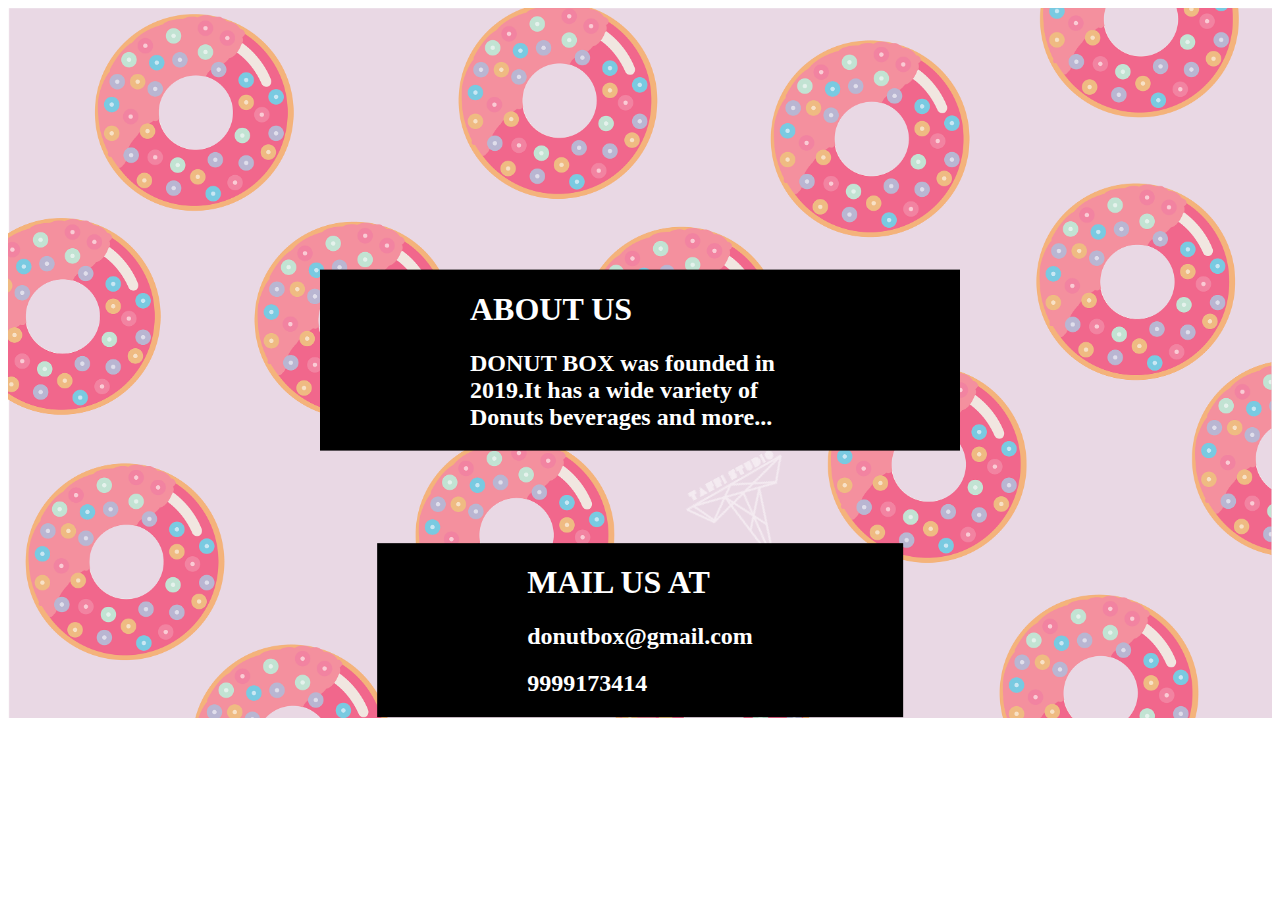
<file: aboutus.html>
<!DOCTYPE html>
<html>
<head>
<meta name="viewport" content="width=device-width, initial-scale=1">
  
    <link rel=stylesheet type="text/css" href="css/aboutus.css">
</head>
<body>

<div class="container">
  <img src="images/contact.png" alt="Nature" style="width:100%;">
  <div class="text-block">
    <h1>ABOUT US</h1>
    <h2>DONUT BOX was founded in 2019.It has a wide variety of Donuts beverages and more...</h2>
  </div>

  <div class="test">
    <h1>MAIL US AT</h1>
    <h2>donutbox@gmail.com</h2>
    <h2>9999173414</h2>
  </div>
</div>

</body>
</html>
</file>
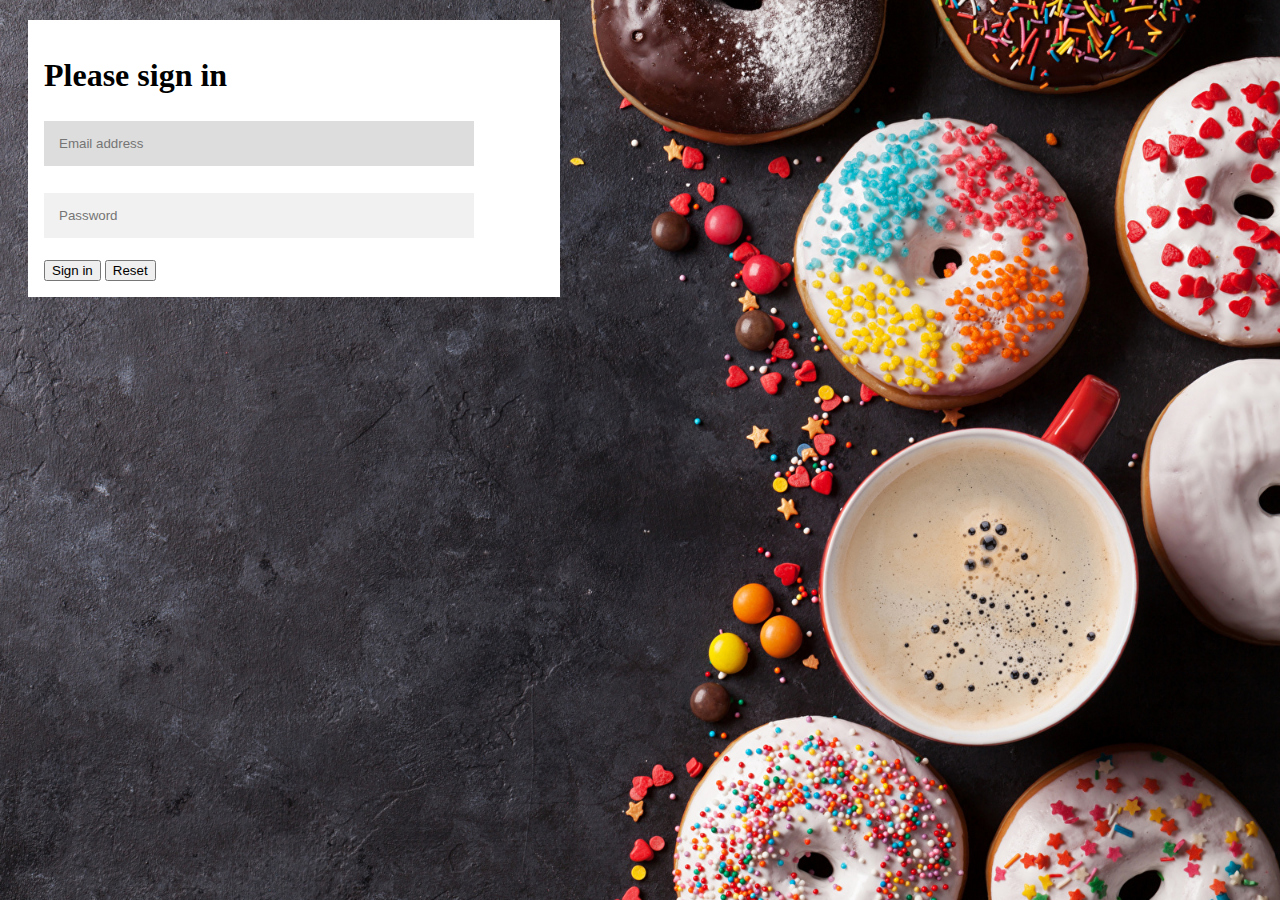
<file: login.html>
<!DOCTYPE html>

<html lang="en">
  <head>
    <meta charset="utf-8">
<style>
body {
  background-image: url('images/donutblacklogin.jpg');
  background-repeat: no-repeat;
  background-attachment: fixed;
  background-size: cover;
}
</style>
	<!-- Javascript SDKs-->
	<script src="https://code.jquery.com/jquery-1.11.3.min.js"></script>
	<script src="js/amazon-cognito-auth.min.js"></script>
	<script src="https://sdk.amazonaws.com/js/aws-sdk-2.7.16.min.js"></script>
	<script src="js/amazon-cognito-identity.min.js"></script>
	<script src="js/config.js"></script>
  <link rel=stylesheet type="text/css" href="css/login.css">

  </head>
  <body>
    <div class="bg-img">
  <div class="container">
    <form>
      <h1>Please sign in</h1>

      <input type="text" id="inputUsername"  placeholder="Email address" name="username" required autofocus>
      <input type="password" id="inputPassword"  placeholder="Password" name="password" required>
      <br>
      <button type="button" onclick="signInButton()" >Sign in</button>
      <button type="Reset">Reset</button>

    </form>
  </div>
</div>


<script>

  function signInButton() {

	var authenticationData = {
        Username : document.getElementById("inputUsername").value,
        Password : document.getElementById("inputPassword").value,
    };

    var authenticationDetails = new AmazonCognitoIdentity.AuthenticationDetails(authenticationData);

	var poolData = {
        UserPoolId : _config.cognito.userPoolId, // Your user pool id here
        ClientId : _config.cognito.clientId, // Your client id here
    };

    var userPool = new AmazonCognitoIdentity.CognitoUserPool(poolData);

    var userData = {
        Username : document.getElementById("inputUsername").value,
        Pool : userPool,
    };

    var cognitoUser = new AmazonCognitoIdentity.CognitoUser(userData);

	cognitoUser.authenticateUser(authenticationDetails, {
        onSuccess: function (result) {
			var accessToken = result.getAccessToken().getJwtToken();
			console.log(accessToken);
			window.open("profile2.html","_self")
        },

        onFailure: function(err) {
            alert(err.message || JSON.stringify(err));
        },
    });
  }
</script>
</body>
</html>
</file>
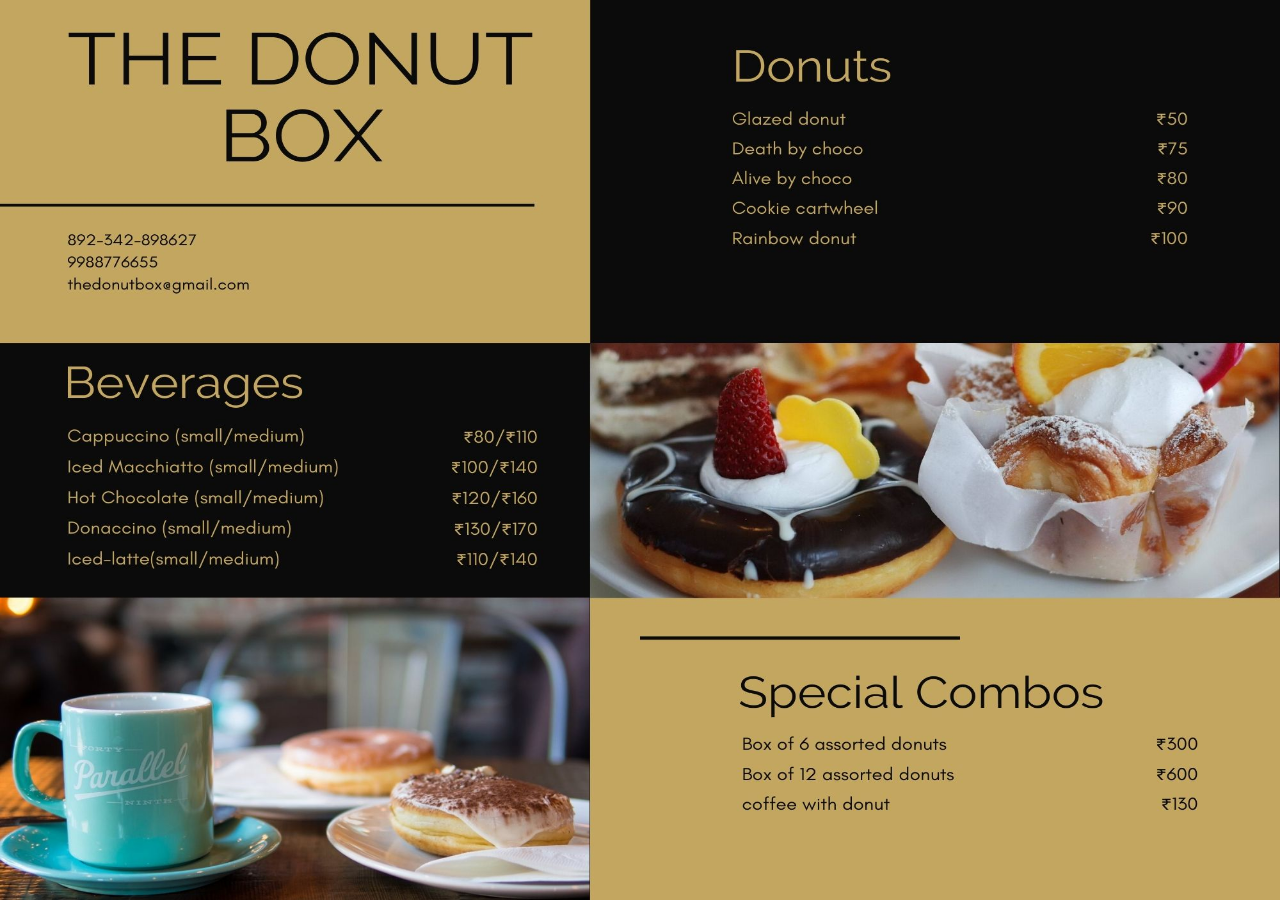
<file: menu.html>
<!DOCTYPE html>
<html>
<style>
body {
  background-image: url('images/Menuimage.jpg');
  background-repeat: no-repeat;
  background-attachment: fixed;  
  background-size: 100% 100%;
}
</style>


</body>
</html>
</file>
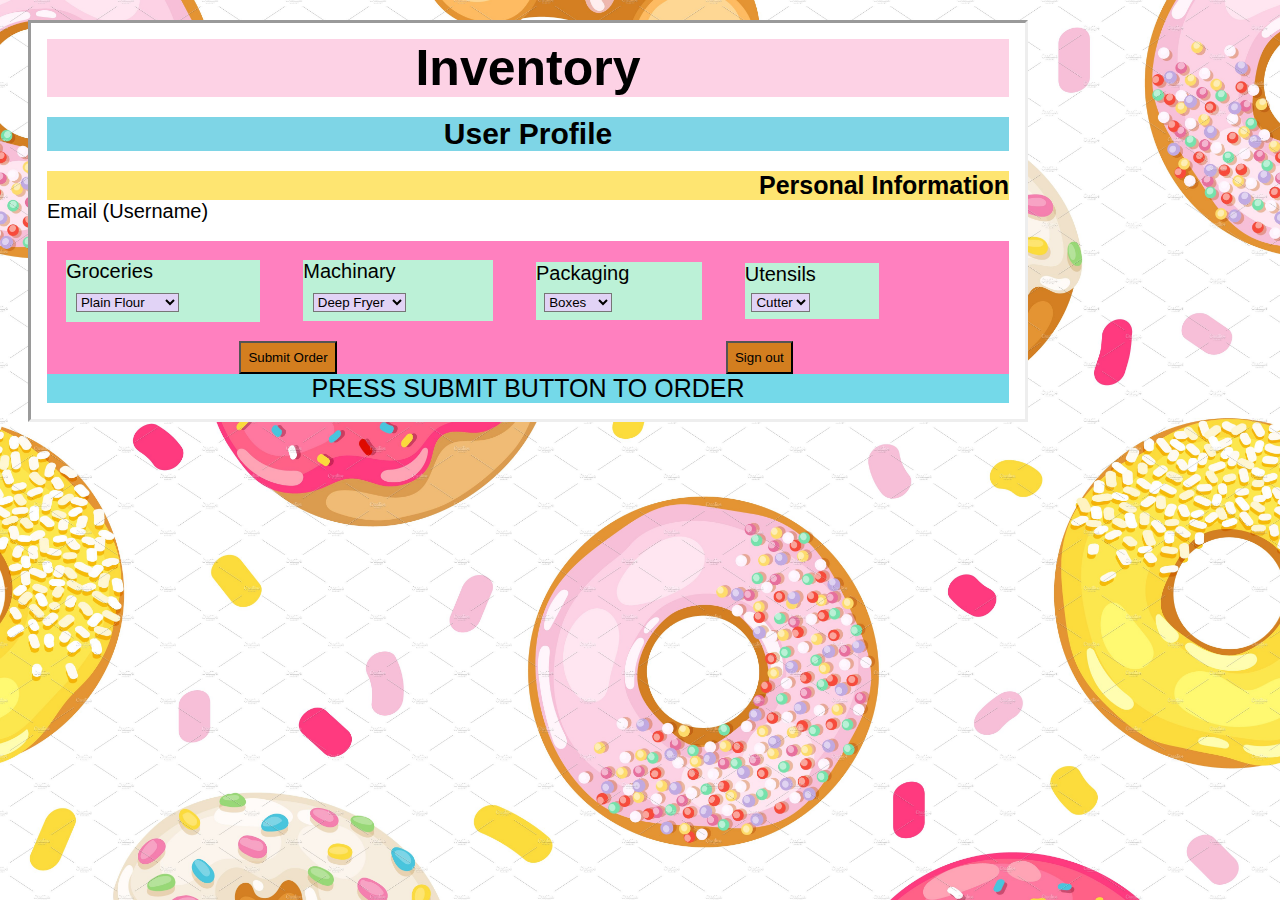
<file: profile2.html>
<!DOCTYPE html>
<html>
<head>
	<title>Profile</title>
	<meta charset="utf-8">
	<meta name="viewport" content="width=device-width, initial-scale=1">
	<link rel="stylesheet" type="text/css" href="css/profile.css">
<!--Cognito JavaScript-->
 <script src="js/amazon-cognito-identity.min.js"></script>
  <script src="js/config.js"></script>
 
</head>
<body>
	<div class="bg-img">

  <div class="container">
     <h1>Inventory </h1>
     <h2>User Profile</h2>
		<h3>Personal Information</h3>
      	<label>Email <span>(Username)</span></label>
    	<article><label id="email_value"></label>
    	</article>
  
    	<form style="background-color:#FF80BF;">
    		<section>
    			<label>Groceries</label>
    			<select id="Groceries">
    				<option id="PlainFlour">Plain Flour</option>
    				<option id="Sugar">Sugar</option>
    				<option id="Oil">Oil</option>
    				<option id="Yeast">Yeast</option>
    				<option id="Milk">Milk</option>
    				<option id="CoffeeBeans">Coffee Beans</option>
    			</select>
    		</section>
    		<section>
    			<label>Machinary</label>
    			<select id="Machinary">
    				<option id="deepfryer">Deep Fryer</option>
    				<option id="Regrigerator">Refrigerator</option>
    				<option id="Oven">Oven</option>
    				<option id="Blender">Blender</option>
    			</select>
    		</section>
    		<section>
     			<label>Packaging</label>
     			<select id="Packaging">
     				<option id="boxes">Boxes</option>
     				<option id="cups">Cups</option>
     				<option id="straws">Straws</option>
     				<option id="spoons">Spoons</option>
     				<option id="forks">Forks</option>
     			</select>
     		</section>
     		<section>
     			<label>Utensils</label>
     			<select id="Utensils">
     				<option id="cutter">Cutter</option>
     				<option id="knife">Knife</option>
     			</select>
     		</section>
     		<br>
     		<button type="button" onclick="dynamodb()">Submit Order</button>
     		<button type="button" onclick="signOut()">Sign out</button>
        <br>
        <footer><span id="response">PRESS SUBMIT BUTTON TO ORDER</span></footer>
     	</form>
   </div>
  </div>
   <script>
  		var data = { 
    			UserPoolId : _config.cognito.userPoolId,
       			 ClientId : _config.cognito.clientId
    			};
    	var userPool = new AmazonCognitoIdentity.CognitoUserPool(data);
    	var cognitoUser = userPool.getCurrentUser();
  
 		window.onload = function(){
    		if (cognitoUser != null) {
        	cognitoUser.getSession(function(err, session) {
            if (err) {
                alert(err);
                return;
            }
            console.log('session validity: ' + session.isValid());
      	//Set the profile info
      		cognitoUser.getUserAttributes(function(err, result) {
        	if (err) {
          	console.log(err);
          	return;
        	}
        	console.log(result);
        	document.getElementById("email_value").innerHTML = result[2].getValue();  
      		});     
      
        });
    }
}

    function dynamodb() { 
    EmailInput = document.getElementById('email_value').innerHTML;
    GroceriesInput = document.querySelector('#Groceries').value;
    MachinaryInput = document.querySelector('#Machinary').value;
    PackagingInput = document.querySelector('#Packaging').value;
    UtensilsInput = document.querySelector('#Utensils').value;
    var dbdata = {email:(EmailInput),Groceries:(GroceriesInput),Machinary:(MachinaryInput),Packaging:(PackagingInput),Utensils:(UtensilsInput)};
   fetch("", {
  method: "POST",
  body: JSON.stringify(dbdata),
  headers: {
    "Content-Type": "application/json"
  },
  credentials: "same-origin"
}).then(function(response) {
  response.status     //=> number 100–599
  response.statusText //=> String
  response.headers    //=> Headers
  response.url        //=> String

  return response.text()
}, function(error) {
  error.message //=> String
})
document.getElementById("response").innerHTML = "Submitted";
      
    }
    
  function signOut(){
      if (cognitoUser != null) {
          cognitoUser.signOut();  
          window.open("sign_out.html","_self")

        }
  	}
    </script>
</body>
</html>
</file>
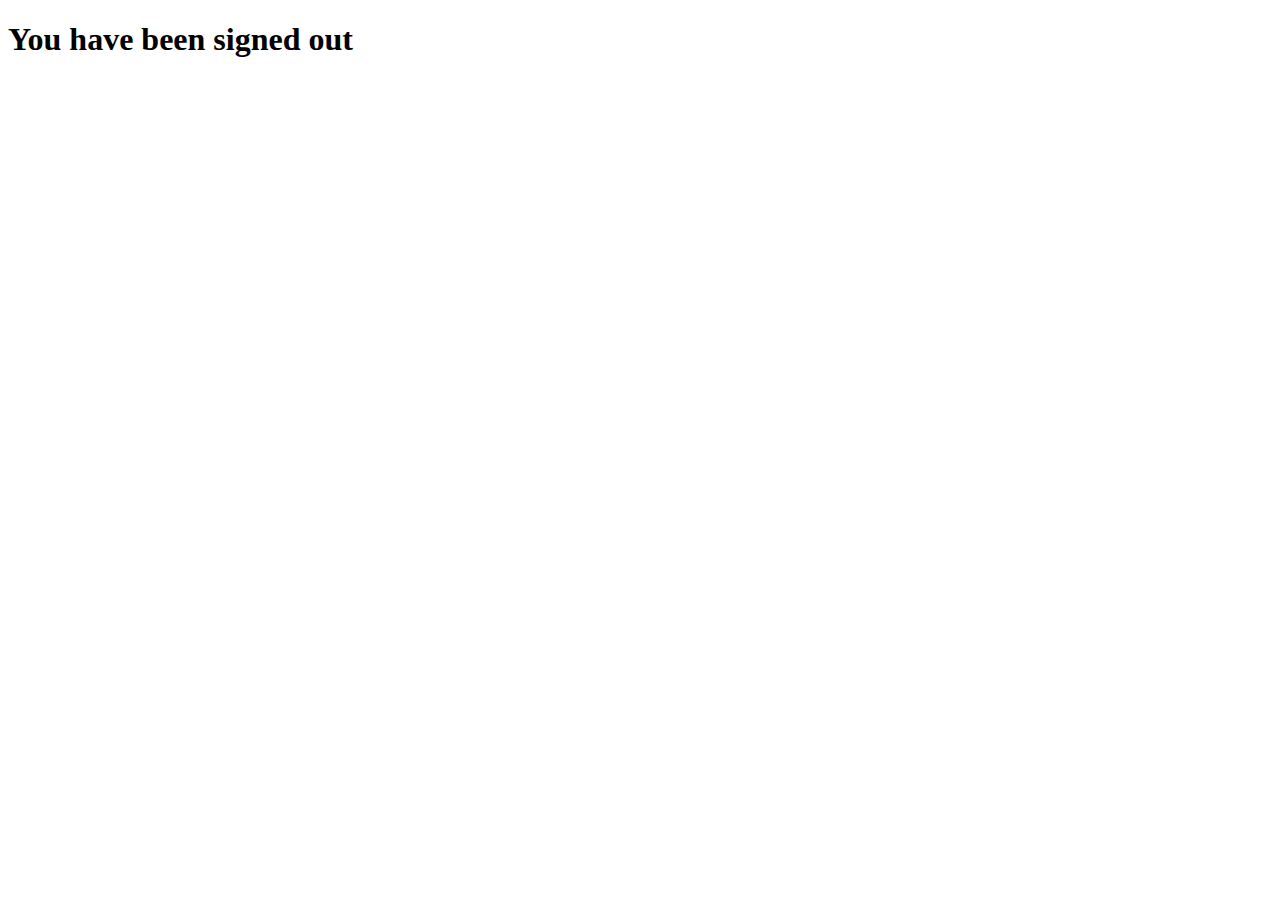
<file: sign_out.html>
<!DOCTYPE html>
<html lang="en">
<head>
	<title>SignOut</title>
	<meta charset="utf-8">
</head>
 
  <body class="text-center">
 <h1>You have been signed out<h1>
 	<script type="">
 		console.clear();
 	</script>
  </body>
</html>
</file>
<file: css/aboutus.css>
<style>
.container {
  position: relative;
  font-family: Arial;
}

.text-block {
  position: absolute;
  top: 40%;
  left: 50%;
  transform: translate(-50%, -50%);
  background-color: black;
  color: white;
  padding-left: 150px;
  padding-right: 150px;
  
}
.test{
	  position: absolute;
  top: 70%;
  left: 50%;
  transform: translate(-50%, -50%);
  background-color: black;
  color: white;
  padding-left: 150px;
  padding-right: 150px;
  
}
</style>
</file>
<file: css/login.css>
body, {
  height: 100%;
  font-family: Arial, Helvetica, sans-serif;
}

{
  box-sizing: border-box;
}


.container {
  position: left;
  right: 0;
  margin: 20px;
  max-width: 500px;
  padding: 16px;
  background-color: white;
}


input[type=text], input[type=password] {
  width: 80%; 
  padding: 15px;
  margin: 5px 0 22px 0;
  border: none;
  background: #f1f1f1;
}

input[type=text]:focus, input[type=password]:focus {
  background-color: #ddd;
  outline: none;
}


.btn {
  background-color: #000000;
  color: white;
  padding: 16px 20px;
  border: none;
  cursor: pointer;
  width: 100%;
  opacity: 0.9;
}

.btn:hover {
  opacity: 1;
}
</file>
<file: css/profile.css>
h1{
    margin-top: 0px;
    margin-bottom: 20px;
    text-align : center;
    background-color :#fdd2e5;
    font-size : 50px; 
}
h2{
    margin-top: 20px;margin-bottom: 20px;
    text-align : center;
    background-color :#7ed5e6;
    font-size: 30px;
} 
h3{
  background-color: #fee571;
  text-align: right;
  font-size: 25px;
  margin-bottom: 0px;margin-top: 0px;
}
label{
  display: inline-block;
  text-align: left;
  font-size: 20px;
}
body{
  height: 100%;
  font-family: Arial, Helvetica, sans-serif;
  background-image: url('../images/final.jpg');
  background-repeat: no-repeat;
  background-attachment: fixed;
  background-size: cover;
}
section{
  background-color: #bcf1d7;
  display: inline-block;
  margin: 2%;
}
select{
  background-color: #e1d3f6;
  display: inline-block;
  margin: 5%;
  
}
button{
  background-color: #d37e1f;
  display: inline-block;
  margin-inline:20%;
  text-align: center;
  padding: 7px 7px ;
}
footer{
  text-align: center;
  font-size: 25px;
  font-family:Impact, Charcoal, sans-serif;
  background-color: #74d9e9;
 
}
*{
  box-sizing: border-box;
}
.container {
  position: left;
  right: 0;
  margin: 20px;
  max-width: 1000px;
  padding: 16px;
  background-color: white;
  border-style: inset;
}
.column {
  float: left;
  width: 25%;
  padding: 10px;
  height: 300px;
   /* Should be removed. Only for demonstration */
}
</file>
